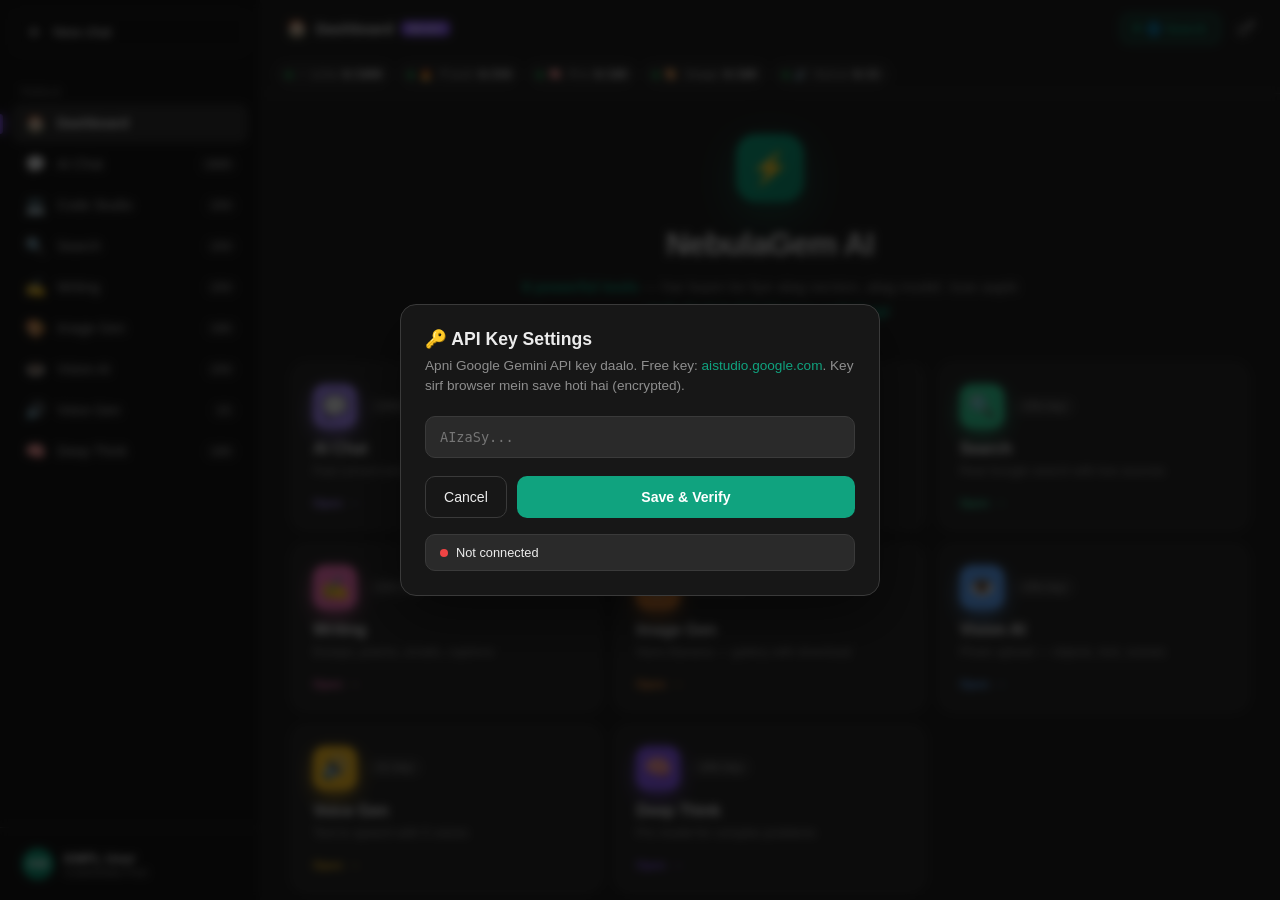
<file: index.html>
<!DOCTYPE html>
<html lang="en">
<head>
  <meta charset="UTF-8">
  <meta name="viewport" content="width=device-width, initial-scale=1.0">
  <meta http-equiv="Content-Security-Policy" 
        content="default-src 'self'; 
                 script-src 'self'; 
                 style-src 'self' 'unsafe-inline' https://fonts.googleapis.com; 
                 font-src https://fonts.gstatic.com; 
                 img-src 'self' data: blob:; 
                 media-src 'self' data: blob:; 
                 connect-src 'self' https://generativelanguage.googleapis.com;">
  <meta name="referrer" content="no-referrer">
  <title>CodeShalaByKMFL AI</title>
  <link rel="preconnect" href="https://fonts.googleapis.com">
  <link rel="preconnect" href="https://fonts.gstatic.com" crossorigin>
  <link href="https://fonts.googleapis.com/css2?family=Inter:wght@400;500;600;700&family=JetBrains+Mono:wght@400;500&display=swap" rel="stylesheet">
  
  <link rel="stylesheet" href="css/base.css">
  <link rel="stylesheet" href="css/sidebar.css">
  <link rel="stylesheet" href="css/topbar.css">
  <link rel="stylesheet" href="css/dashboard.css">
  <link rel="stylesheet" href="css/chat.css">
  <link rel="stylesheet" href="css/code-studio.css">
  <link rel="stylesheet" href="css/image.css">
  <link rel="stylesheet" href="css/vision-voice.css">
  <link rel="stylesheet" href="css/settings.css">
  <link rel="stylesheet" href="css/modals.css">
  <link rel="stylesheet" href="css/responsive.css">
</head>
<body>

<div class="app">
  <!-- Sidebar -->
  <aside class="sidebar" id="sidebar">
    <div class="sidebar-header">
      <button class="new-chat-btn" data-action="new-chat">
        <svg width="18" height="18" viewBox="0 0 24 24" fill="none" stroke="currentColor" stroke-width="2" stroke-linecap="round" stroke-linejoin="round">
          <path d="M12 5v14M5 12h14"/>
        </svg>
        New chat
      </button>
      <button class="sidebar-close" data-action="toggle-sidebar">
        <svg width="18" height="18" viewBox="0 0 24 24" fill="none" stroke="currentColor" stroke-width="2" stroke-linecap="round"><path d="M18 6L6 18M6 6l12 12"/></svg>
      </button>
    </div>

    <div class="sidebar-scroll">
      <div class="sidebar-section-label">Tools</div>
      <nav id="toolNav" class="tool-nav">
        <div class="tool-nav-item active" data-tool="dashboard" style="--tool-color: #8b5cf6;">
          <span class="t-icon">🏠</span>
          <span class="t-name">Dashboard</span>
        </div>
        <div class="tool-nav-item" data-tool="chat" style="--tool-color: #a78bfa;">
          <span class="t-icon">💬</span>
          <span class="t-name">AI Chat</span>
          <span class="t-badge">1000</span>
        </div>
        <div class="tool-nav-item" data-tool="code" style="--tool-color: #22d3ee;">
          <span class="t-icon">💻</span>
          <span class="t-name">Code Studio</span>
          <span class="t-badge">250</span>
        </div>
        <div class="tool-nav-item" data-tool="search" style="--tool-color: #34d399;">
          <span class="t-icon">🔍</span>
          <span class="t-name">Search</span>
          <span class="t-badge">250</span>
        </div>
        <div class="tool-nav-item" data-tool="write" style="--tool-color: #f472b6;">
          <span class="t-icon">✍️</span>
          <span class="t-name">Writing</span>
          <span class="t-badge">250</span>
        </div>
        <div class="tool-nav-item" data-tool="image" style="--tool-color: #fb923c;">
          <span class="t-icon">🎨</span>
          <span class="t-name">Image Gen</span>
          <span class="t-badge">100</span>
        </div>
        <div class="tool-nav-item" data-tool="vision" style="--tool-color: #60a5fa;">
          <span class="t-icon">👁️</span>
          <span class="t-name">Vision AI</span>
          <span class="t-badge">250</span>
        </div>
        <div class="tool-nav-item" data-tool="voice" style="--tool-color: #fbbf24;">
          <span class="t-icon">🔊</span>
          <span class="t-name">Voice Gen</span>
          <span class="t-badge">15</span>
        </div>
        <div class="tool-nav-item" data-tool="deep" style="--tool-color: #8b5cf6;">
          <span class="t-icon">🧠</span>
          <span class="t-name">Deep Think</span>
          <span class="t-badge">100</span>
        </div>
      </nav>

      <div class="sidebar-section-label" id="historyLabel" style="display:none;">Recent</div>
      <div id="chatHistoryList"></div>
    </div>

    <div class="sidebar-footer">
      <div class="user-profile" data-action="open-settings">
        <div class="user-avatar">KM</div>
        <div class="user-info">
          <div class="name">KMFL User</div>
          <div class="plan">CodeShala Free</div>
        </div>
      </div>
    </div>
  </aside>

  <div class="overlay" id="overlay" data-action="toggle-sidebar"></div>

  <!-- Main -->
  <main class="main">
    <header class="topbar">
      <div class="topbar-left">
        <button class="icon-btn menu-btn" data-action="toggle-sidebar" aria-label="Menu">
          <svg width="20" height="20" viewBox="0 0 24 24" fill="none" stroke="currentColor" stroke-width="2" stroke-linecap="round"><path d="M3 12h18M3 6h18M3 18h18"/></svg>
        </button>
        <div class="section-title">
          <span class="s-emoji" id="sectionEmoji">🏠</span>
          <span class="s-name" id="sectionName">Dashboard</span>
          <span class="s-badge" id="sectionBadge" style="--tool-color: #8b5cf6;">Ready</span>
        </div>
      </div>
      <div class="topbar-right">
        <button class="mode-toggle" id="searchToggle" data-action="toggle-search" title="Google Search Grounding">
          <span class="toggle-dot"></span>
          <span>🌐 Search</span>
        </button>
        <button class="icon-btn" data-action="open-settings" title="API Key Settings">
          <svg width="18" height="18" viewBox="0 0 24 24" fill="none" stroke="currentColor" stroke-width="2" stroke-linecap="round"><path d="M21 2l-2 2m-7.61 7.61a5.5 5.5 0 11-7.778 7.778 5.5 5.5 0 017.777-7.777zm0 0L15.5 7.5m0 0l3 3L22 7l-3-3m-3.5 3.5L19 4"/></svg>
        </button>
      </div>
    </header>

    <div class="limits-bar" id="limitsBar">
      <div class="limit-chip" data-model="gemini-2.5-flash-lite">
        <span class="l-dot"></span>
        <span class="l-label">⚡ Lite</span>
        <span class="l-count" id="limit-lite">0/1000</span>
      </div>
      <div class="limit-chip" data-model="gemini-2.5-flash">
        <span class="l-dot"></span>
        <span class="l-label">🔥 Flash</span>
        <span class="l-count" id="limit-flash">0/250</span>
      </div>
      <div class="limit-chip" data-model="gemini-2.5-pro">
        <span class="l-dot"></span>
        <span class="l-label">🧠 Pro</span>
        <span class="l-count" id="limit-pro">0/100</span>
      </div>
      <div class="limit-chip" data-type="image">
        <span class="l-dot"></span>
        <span class="l-label">🎨 Image</span>
        <span class="l-count" id="limit-image">0/100</span>
      </div>
      <div class="limit-chip" data-type="voice">
        <span class="l-dot"></span>
        <span class="l-label">🔊 Voice</span>
        <span class="l-count" id="limit-voice">0/15</span>
      </div>
    </div>

    <div class="warn-banner" id="warnBanner"></div>

    <div class="workspace">
      <!-- Dashboard -->
      <section class="section-view active" id="view-dashboard">
        <div class="dashboard">
          <div class="dash-hero">
            <div class="dash-logo">⚡</div>
            <h1>NebulaGem AI</h1>
            <p><span class="highlight">8 powerful tools</span> — har kaam ke liye alag section, alag model. Isse aapki <span class="highlight">daily limit kabhi khatam nahi hogi</span>.</p>
          </div>
          <div class="tools-grid" id="toolsGrid"></div>
        </div>
      </section>

      <!-- Chat -->
      <section class="section-view" id="view-chat" style="--tool-color: #a78bfa;">
        <div class="chat-container" id="chatContainer">
          <div class="chat-scroll">
            <div class="welcome" id="chatWelcome">
              <div class="welcome-logo">💬</div>
              <h1>Chalo baat karein</h1>
              <p class="welcome-sub">Simple questions, ideas, ya quick help — sab yahan</p>
              <div class="suggestions" data-tool="chat"></div>
            </div>
            <div class="messages hidden" id="chatMessages"></div>
          </div>
        </div>
        <div class="input-area">
          <div class="input-wrapper">
            <div class="input-box">
              <textarea id="chatInput" placeholder="Message karo..." rows="1" data-tool="chat"></textarea>
              <div class="input-actions">
                <button class="send-btn" id="chatSend" data-send="chat" aria-label="Send">
                  <svg width="18" height="18" viewBox="0 0 24 24" fill="none" stroke="currentColor" stroke-width="2" stroke-linecap="round" stroke-linejoin="round"><line x1="12" y1="19" x2="12" y2="5"/><polyline points="5 12 12 5 19 12"/></svg>
                </button>
              </div>
            </div>
            <div class="input-hint">⚡ Flash-Lite use hota hai · 1000 messages/day</div>
          </div>
        </div>
      </section>

      <!-- Code Studio -->
      <section class="section-view" id="view-code" style="--tool-color: #22d3ee;">
        <div class="code-layout">
          <div class="code-pane">
            <div class="pane-header">
              <div class="pane-title">
                📝 Prompt
                <select class="lang-select" id="codeLang">
                  <option>Python</option><option>JavaScript</option><option>TypeScript</option>
                  <option>HTML/CSS</option><option>React</option><option>C++</option>
                  <option>Java</option><option>Go</option><option>Rust</option><option>SQL</option>
                </select>
              </div>
            </div>
            <div class="pane-body">
              <textarea class="code-prompt-input" id="codePrompt" placeholder="Kya banana hai? Example: 'Python function to find prime numbers'"></textarea>
              <div class="chip-row" data-tool="code"></div>
              <button class="generate-btn" id="codeBtn" data-send="code" style="margin-top:16px;">
                <svg width="16" height="16" viewBox="0 0 24 24" fill="none" stroke="currentColor" stroke-width="2.5" stroke-linecap="round"><polyline points="16 18 22 12 16 6"/><polyline points="8 6 2 12 8 18"/></svg>
                Generate Code
              </button>
              <div class="input-hint" style="text-align:left; margin-top:10px;">🔥 Flash model · 250 requests/day</div>
            </div>
          </div>
          <div class="code-pane">
            <div class="pane-header">
              <div class="pane-title">⚡ Output</div>
              <button class="icon-btn" data-action="copy-code" title="Copy code" style="width:30px; height:30px;">
                <svg width="14" height="14" viewBox="0 0 24 24" fill="none" stroke="currentColor" stroke-width="2"><rect x="9" y="9" width="13" height="13" rx="2"/><path d="M5 15H4a2 2 0 01-2-2V4a2 2 0 012-2h9a2 2 0 012 2v1"/></svg>
              </button>
            </div>
            <div class="pane-body">
              <div class="code-output" id="codeOutput"></div>
              <div class="code-note" id="codeNote"></div>
            </div>
          </div>
        </div>
      </section>

      <!-- Search -->
      <section class="section-view" id="view-search" style="--tool-color: #34d399;">
        <div class="chat-container" id="searchContainer">
          <div class="chat-scroll">
            <div class="welcome" id="searchWelcome">
              <div class="welcome-logo">🔍</div>
              <h1>Real Google Search</h1>
              <p class="welcome-sub">Live web search with sources — latest khabar, current prices, taaza info</p>
              <div class="suggestions" data-tool="search"></div>
            </div>
            <div class="messages hidden" id="searchMessages"></div>
          </div>
        </div>
        <div class="input-area">
          <div class="input-wrapper">
            <div class="input-box">
              <textarea id="searchInput" placeholder="Search karo..." rows="1" data-tool="search"></textarea>
              <div class="input-actions">
                <button class="send-btn" id="searchSend" data-send="search" aria-label="Send">
                  <svg width="18" height="18" viewBox="0 0 24 24" fill="none" stroke="currentColor" stroke-width="2" stroke-linecap="round" stroke-linejoin="round"><line x1="12" y1="19" x2="12" y2="5"/><polyline points="5 12 12 5 19 12"/></svg>
                </button>
              </div>
            </div>
            <div class="input-hint">🌐 Google Search grounded · 250 searches/day</div>
          </div>
        </div>
      </section>

      <!-- Write -->
      <section class="section-view" id="view-write" style="--tool-color: #f472b6;">
        <div class="chat-container" id="writeContainer">
          <div class="chat-scroll">
            <div class="welcome" id="writeWelcome">
              <div class="welcome-logo">✍️</div>
              <h1>Kya likhna hai?</h1>
              <p class="welcome-sub">Essays, poems, emails, articles — tone aur style ke saath</p>
              <div class="suggestions" data-tool="write"></div>
            </div>
            <div class="messages hidden" id="writeMessages"></div>
          </div>
        </div>
        <div class="input-area">
          <div class="input-wrapper">
            <div class="input-box">
              <textarea id="writeInput" placeholder="Kya likhna hai?..." rows="1" data-tool="write"></textarea>
              <div class="input-actions">
                <button class="send-btn" id="writeSend" data-send="write" aria-label="Send">
                  <svg width="18" height="18" viewBox="0 0 24 24" fill="none" stroke="currentColor" stroke-width="2" stroke-linecap="round" stroke-linejoin="round"><line x1="12" y1="19" x2="12" y2="5"/><polyline points="5 12 12 5 19 12"/></svg>
                </button>
              </div>
            </div>
            <div class="input-hint">🔥 Flash model · 250 requests/day</div>
          </div>
        </div>
      </section>

      <!-- Image -->
      <section class="section-view" id="view-image" style="--tool-color: #fb923c;">
        <div class="gallery" id="imageGallery">
          <div class="gallery-grid" id="galleryGrid"></div>
        </div>
        <div class="input-area">
          <div class="input-wrapper">
            <div class="input-box">
              <textarea id="imageInput" placeholder="Image describe karo (English better)..." rows="1" data-tool="image"></textarea>
              <div class="input-actions">
                <button class="send-btn" id="imageSend" data-send="image" aria-label="Send">
                  <svg width="18" height="18" viewBox="0 0 24 24" fill="none" stroke="currentColor" stroke-width="2" stroke-linecap="round" stroke-linejoin="round"><line x1="12" y1="19" x2="12" y2="5"/><polyline points="5 12 12 5 19 12"/></svg>
                </button>
              </div>
            </div>
            <div class="input-hint">🍌 Nano Banana · 100 images/day</div>
          </div>
        </div>
      </section>

      <!-- Vision -->
      <section class="section-view" id="view-vision" style="--tool-color: #60a5fa;">
        <div class="center-layout">
          <div class="center-card">
            <h3>👁️ Image Analyze Karo</h3>
            <p class="desc">Photo upload karo aur AI se kuch bhi pucho — objects, text, scene, emotions</p>
            <label class="dropzone" id="visionDropzone">
              <input type="file" id="visionFile" accept="image/png,image/jpeg,image/webp">
              <span class="dz-icon">📁</span>
              <div class="dz-title" id="visionDropTitle">Click karo ya image drag karo</div>
              <div class="dz-desc">PNG, JPG, WEBP · Max 10MB</div>
            </label>
            <img class="vision-preview hidden" id="visionPreview" alt="">
            <textarea class="form-textarea" id="visionPrompt" placeholder="Is image ke baare mein kya jaanna hai?">Is image mein kya hai? Detail mein describe karo.</textarea>
            <button class="generate-btn" id="visionBtn" data-send="vision">
              <svg width="16" height="16" viewBox="0 0 24 24" fill="none" stroke="currentColor" stroke-width="2.5" stroke-linecap="round"><circle cx="12" cy="12" r="3"/><path d="M2 12s3-7 10-7 10 7 10 7-3 7-10 7-10-7-10-7z"/></svg>
              Analyze Image
            </button>
            <div class="output-area" id="visionOutput"></div>
            <div class="input-hint" style="text-align:left; margin-top:10px;">👁️ Vision · 250 requests/day</div>
          </div>
        </div>
      </section>

      <!-- Voice -->
      <section class="section-view" id="view-voice" style="--tool-color: #fbbf24;">
        <div class="center-layout">
          <div class="center-card">
            <h3>🔊 Text to Speech</h3>
            <p class="desc">Text likho aur natural voice mein suno. 5 different voices. Free tier: 15/day.</p>
            <textarea class="form-textarea" id="voiceText" placeholder="Jo bolna hai...">Hello! Ye CodeShalaByKMFL AI System ka voice feature hai.</textarea>
            <div class="voice-options">
              <div>
                <label class="form-label">Voice</label>
                <select class="form-select" id="voiceSelect">
                  <option value="Puck">🎙️ Puck — Bright Male</option>
                  <option value="Charon">🎙️ Charon — Deep Male</option>
                  <option value="Kore">🎙️ Kore — Clear Female</option>
                  <option value="Fenrir">🎙️ Fenrir — Energetic Male</option>
                  <option value="Aoede">🎙️ Aoede — Soft Female</option>
                </select>
              </div>
              <div>
                <label class="form-label">Style</label>
                <select class="form-select" id="voiceStyle">
                  <option>Normal</option><option>Cheerful</option>
                  <option>Serious</option><option>Whisper</option>
                </select>
              </div>
            </div>
            <button class="generate-btn" id="voiceBtn" data-send="voice">
              <svg width="16" height="16" viewBox="0 0 24 24" fill="none" stroke="currentColor" stroke-width="2.5" stroke-linecap="round"><path d="M12 1a3 3 0 00-3 3v8a3 3 0 006 0V4a3 3 0 00-3-3z"/><path d="M19 10v2a7 7 0 01-14 0v-2M12 19v4M8 23h8"/></svg>
              Generate Voice
            </button>
            <div class="output-area" id="voiceOutput"></div>
            <div class="input-hint" style="text-align:left; margin-top:10px;">🔊 TTS · 15 requests/day</div>
          </div>
        </div>
      </section>

      <!-- Deep Think -->
      <section class="section-view" id="view-deep" style="--tool-color: #8b5cf6;">
        <div class="chat-container" id="deepContainer">
          <div class="chat-scroll">
            <div class="welcome" id="deepWelcome">
              <div class="welcome-logo">🧠</div>
              <h1>Complex Problems? Deep Think</h1>
              <p class="welcome-sub">Pro model se detailed reasoning, step-by-step analysis, long-form answers</p>
              <div class="suggestions" data-tool="deep"></div>
            </div>
            <div class="messages hidden" id="deepMessages"></div>
          </div>
        </div>
        <div class="input-area">
          <div class="input-wrapper">
            <div class="input-box">
              <textarea id="deepInput" placeholder="Complex question likho..." rows="1" data-tool="deep"></textarea>
              <div class="input-actions">
                <button class="send-btn" id="deepSend" data-send="deep" aria-label="Send">
                  <svg width="18" height="18" viewBox="0 0 24 24" fill="none" stroke="currentColor" stroke-width="2" stroke-linecap="round" stroke-linejoin="round"><line x1="12" y1="19" x2="12" y2="5"/><polyline points="5 12 12 5 19 12"/></svg>
                </button>
              </div>
            </div>
            <div class="input-hint">🧠 Pro model · 100 requests/day (smart use karo)</div>
          </div>
        </div>
      </section>
    </div>
  </main>
</div>

<!-- Settings Modal -->
<div class="settings-modal" id="settingsModal">
  <div class="settings-panel">
    <h3>🔑 API Key Settings</h3>
    <p class="sub">Apni Google Gemini API key daalo. Free key: <a href="https://aistudio.google.com/app/apikey" target="_blank" rel="noopener noreferrer">aistudio.google.com</a>. Key sirf browser mein save hoti hai (encrypted).</p>
    <input type="password" id="apiKeyInput" class="settings-input" placeholder="AIzaSy..." autocomplete="off">
    <div class="settings-actions">
      <button class="btn-outline" data-action="close-settings">Cancel</button>
      <button class="btn-solid" id="saveKeyBtn" data-action="save-key">Save & Verify</button>
    </div>
    <div class="key-status-bar">
      <span class="dot" id="keyDot"></span>
      <span id="keyStatusText">Not connected</span>
    </div>
  </div>
</div>

<div class="toast" id="toast"></div>
<div class="confetti-container" id="confettiContainer"></div>

<script type="module" src="js/app.js"></script>
</body>
</html>
</file>
<file: css/base.css>
:root {
  --bg: #212121;
  --sidebar-bg: #171717;
  --sidebar-hover: #2a2a2a;
  --sidebar-active: #2f2f2f;
  --surface: #2a2a2a;
  --surface-2: #303030;
  --surface-3: #383838;
  --border: #3a3a3a;
  --border-light: #4a4a4a;
  --text: #ececec;
  --text-2: #b4b4b4;
  --text-3: #8e8e8e;
  --text-4: #666;
  --accent: #10a37f;
  --accent-hover: #0e8f6f;
  --danger: #ef4444;
  --warning: #f59e0b;
  --success: #22c55e;
  --tool-color: #10a37f;
}

* { margin: 0; padding: 0; box-sizing: border-box; }

html, body {
  font-family: 'Inter', -apple-system, BlinkMacSystemFont, sans-serif;
  background: var(--bg);
  color: var(--text);
  height: 100vh;
  overflow: hidden;
  -webkit-font-smoothing: antialiased;
}

::-webkit-scrollbar { width: 8px; height: 8px; }
::-webkit-scrollbar-track { background: transparent; }
::-webkit-scrollbar-thumb { background: #3a3a3a; border-radius: 8px; }
::-webkit-scrollbar-thumb:hover { background: #4a4a4a; }

.app { display: flex; height: 100vh; width: 100%; position: relative; }

.hidden { display: none !important; }

.main {
  flex: 1;
  display: flex;
  flex-direction: column;
  height: 100vh;
  position: relative;
  min-width: 0;
}

.workspace { flex: 1; overflow: hidden; display: flex; position: relative; }

.section-view {
  display: none;
  flex: 1;
  flex-direction: column;
  overflow: hidden;
  animation: sectionIn 0.35s cubic-bezier(0.4, 0, 0.2, 1);
}
.section-view.active { display: flex; }

@keyframes sectionIn {
  from { opacity: 0; transform: translateY(8px); }
  to { opacity: 1; transform: translateY(0); }
}

.loading-dots { display: inline-flex; gap: 5px; padding: 8px 0; }
.loading-dots span {
  width: 8px; height: 8px; border-radius: 50%; background: var(--text-3);
  animation: bounce 1.4s infinite ease-in-out both;
}
.loading-dots span:nth-child(1) { animation-delay: -0.32s; }
.loading-dots span:nth-child(2) { animation-delay: -0.16s; }
@keyframes bounce {
  0%, 80%, 100% { transform: scale(0.6); opacity: 0.5; }
  40% { transform: scale(1); opacity: 1; }
}

@keyframes pulse { 0%,100% { opacity: 1; } 50% { opacity: 0.4; } }
</file>
<file: css/sidebar.css>
.sidebar {
  width: 260px;
  background: var(--sidebar-bg);
  display: flex;
  flex-direction: column;
  height: 100vh;
  flex-shrink: 0;
  transition: transform 0.3s cubic-bezier(0.4, 0, 0.2, 1);
  position: relative;
  z-index: 100;
}
.sidebar-header {
  padding: 12px;
  display: flex;
  align-items: center;
  justify-content: space-between;
  gap: 8px;
}
.new-chat-btn {
  flex: 1;
  display: flex;
  align-items: center;
  gap: 10px;
  padding: 10px 12px;
  background: transparent;
  border: 1px solid var(--border);
  border-radius: 10px;
  color: var(--text);
  font-size: 0.875rem;
  font-weight: 500;
  cursor: pointer;
  transition: background 0.15s;
  font-family: inherit;
}
.new-chat-btn:hover { background: var(--sidebar-hover); }
.sidebar-close {
  width: 36px; height: 36px;
  border-radius: 8px;
  background: transparent;
  border: none;
  color: var(--text-2);
  cursor: pointer;
  display: none;
  align-items: center;
  justify-content: center;
  transition: background 0.15s;
}
.sidebar-close:hover { background: var(--sidebar-hover); }
.sidebar-scroll { flex: 1; overflow-y: auto; padding: 8px 12px 12px; }
.sidebar-section-label {
  font-size: 0.7rem;
  font-weight: 600;
  color: var(--text-4);
  text-transform: uppercase;
  letter-spacing: 0.5px;
  padding: 14px 8px 6px;
}
.tool-nav-item {
  display: flex;
  align-items: center;
  gap: 11px;
  padding: 9px 12px;
  border-radius: 9px;
  color: var(--text-2);
  font-size: 0.86rem;
  font-weight: 500;
  cursor: pointer;
  transition: all 0.15s;
  margin-bottom: 2px;
  position: relative;
  user-select: none;
}
.tool-nav-item:hover { background: var(--sidebar-hover); color: var(--text); }
.tool-nav-item.active { background: var(--sidebar-active); color: var(--text); font-weight: 600; }
.tool-nav-item.active::before {
  content: '';
  position: absolute;
  left: -12px;
  top: 50%;
  transform: translateY(-50%);
  width: 3px;
  height: 20px;
  background: var(--tool-color, var(--accent));
  border-radius: 0 3px 3px 0;
  box-shadow: 0 0 10px var(--tool-color, var(--accent));
}
.tool-nav-item .t-icon { font-size: 1.05rem; flex-shrink: 0; width: 22px; text-align: center; }
.tool-nav-item .t-name { flex: 1; }
.tool-nav-item .t-badge {
  font-size: 0.6rem;
  padding: 2px 6px;
  border-radius: 5px;
  background: rgba(255,255,255,0.06);
  color: var(--text-3);
  font-weight: 700;
  font-family: 'JetBrains Mono', monospace;
  letter-spacing: 0.3px;
}
.tool-nav-item.active .t-badge {
  background: var(--tool-color, var(--accent));
  color: #fff;
}
.chat-history-item {
  display: flex;
  align-items: center;
  gap: 9px;
  padding: 8px 10px;
  border-radius: 8px;
  color: var(--text-2);
  font-size: 0.82rem;
  cursor: pointer;
  transition: background 0.15s;
  margin-bottom: 2px;
  white-space: nowrap;
  overflow: hidden;
  text-overflow: ellipsis;
  position: relative;
}
.chat-history-item:hover { background: var(--sidebar-hover); color: var(--text); }
.chat-history-item.active { background: var(--sidebar-active); color: var(--text); }
.chat-history-item .title { flex: 1; overflow: hidden; text-overflow: ellipsis; white-space: nowrap; }
.chat-history-item .del-btn {
  opacity: 0;
  width: 20px;
  height: 20px;
  border-radius: 4px;
  background: transparent;
  border: none;
  color: var(--text-3);
  cursor: pointer;
  display: flex;
  align-items: center;
  justify-content: center;
  transition: all 0.15s;
  flex-shrink: 0;
  font-size: 1rem;
  line-height: 1;
}
.chat-history-item:hover .del-btn { opacity: 1; }
.chat-history-item .del-btn:hover { background: rgba(239,68,68,0.15); color: #f87171; }
.sidebar-footer { padding: 12px; border-top: 1px solid var(--border); }
.user-profile {
  display: flex;
  align-items: center;
  gap: 10px;
  padding: 8px 10px;
  border-radius: 10px;
  cursor: pointer;
  transition: background 0.15s;
}
.user-profile:hover { background: var(--sidebar-hover); }
.user-avatar {
  width: 32px; height: 32px;
  border-radius: 50%;
  background: linear-gradient(135deg, #10a37f, #0e8f6f);
  display: flex;
  align-items: center;
  justify-content: center;
  font-size: 0.75rem;
  font-weight: 700;
  color: white;
  flex-shrink: 0;
}
.user-info { flex: 1; min-width: 0; }
.user-info .name {
  font-size: 0.85rem;
  font-weight: 600;
  color: var(--text);
  overflow: hidden;
  text-overflow: ellipsis;
  white-space: nowrap;
}
.user-info .plan { font-size: 0.72rem; color: var(--text-3); }

.overlay {
  display: none;
  position: fixed;
  inset: 0;
  background: rgba(0,0,0,0.6);
  z-index: 99;
}
.overlay.show { display: block; }
</file>
<file: css/topbar.css>
.topbar {
  height: 56px;
  display: flex;
  align-items: center;
  justify-content: space-between;
  padding: 0 16px;
  flex-shrink: 0;
  background: var(--bg);
  position: relative;
  z-index: 10;
}
.topbar-left { display: flex; align-items: center; gap: 10px; min-width: 0; }
.icon-btn {
  width: 36px; height: 36px;
  border-radius: 8px;
  background: transparent;
  border: none;
  color: var(--text-2);
  cursor: pointer;
  display: flex;
  align-items: center;
  justify-content: center;
  transition: background 0.15s;
  flex-shrink: 0;
}
.icon-btn:hover { background: var(--sidebar-hover); color: var(--text); }
.menu-btn { display: none; }
.section-title {
  display: flex;
  align-items: center;
  gap: 8px;
  padding: 6px 10px;
  font-size: 0.95rem;
  font-weight: 700;
  letter-spacing: -0.2px;
  white-space: nowrap;
  min-width: 0;
}
.section-title .s-emoji { font-size: 1.1rem; flex-shrink: 0; }
.section-title .s-name {
  overflow: hidden;
  text-overflow: ellipsis;
  white-space: nowrap;
  color: var(--text);
}
.section-title .s-badge {
  font-size: 0.6rem;
  padding: 2px 7px;
  border-radius: 5px;
  background: var(--tool-color, var(--accent));
  color: #fff;
  font-weight: 800;
  letter-spacing: 0.3px;
  text-transform: uppercase;
  flex-shrink: 0;
}
.topbar-right { display: flex; align-items: center; gap: 8px; }
.mode-toggle {
  display: flex;
  align-items: center;
  gap: 6px;
  padding: 6px 12px;
  background: var(--surface);
  border: 1px solid var(--border);
  border-radius: 8px;
  color: var(--text-2);
  font-size: 0.78rem;
  font-weight: 600;
  cursor: pointer;
  transition: all 0.2s;
  font-family: inherit;
}
.mode-toggle:hover { border-color: var(--border-light); color: var(--text); }
.mode-toggle.search-on {
  background: rgba(16,163,127,0.12);
  border-color: var(--accent);
  color: var(--accent);
}
.mode-toggle .toggle-dot {
  width: 6px; height: 6px;
  border-radius: 50%;
  background: var(--text-4);
}
.mode-toggle.search-on .toggle-dot {
  background: var(--accent);
  box-shadow: 0 0 8px var(--accent);
  animation: pulse 2s infinite;
}
.limits-bar {
  display: flex;
  align-items: center;
  gap: 6px;
  padding: 0 16px;
  height: 38px;
  border-bottom: 1px solid var(--border);
  background: var(--bg);
  overflow-x: auto;
  flex-shrink: 0;
  scrollbar-width: none;
}
.limits-bar::-webkit-scrollbar { display: none; }
.limit-chip {
  display: flex;
  align-items: center;
  gap: 5px;
  padding: 4px 9px;
  background: var(--surface);
  border: 1px solid var(--border);
  border-radius: 100px;
  font-size: 0.68rem;
  font-weight: 700;
  white-space: nowrap;
  flex-shrink: 0;
  transition: all 0.2s;
  font-family: 'JetBrains Mono', monospace;
}
.limit-chip .l-dot {
  width: 6px; height: 6px;
  border-radius: 50%;
  background: var(--success);
  flex-shrink: 0;
}
.limit-chip.warn .l-dot { background: var(--warning); }
.limit-chip.danger .l-dot { background: var(--danger); animation: pulse 1.5s infinite; }
.limit-chip .l-label { color: var(--text-3); font-weight: 600; letter-spacing: 0.2px; }
.limit-chip .l-count { color: var(--text); font-weight: 700; }
.warn-banner {
  display: none;
  padding: 7px 16px;
  background: rgba(245,158,11,0.1);
  border-bottom: 1px solid rgba(245,158,11,0.2);
  color: #fcd34d;
  font-size: 0.76rem;
  font-weight: 600;
  text-align: center;
}
.warn-banner.show { display: block; }
</file>
<file: css/dashboard.css>
.dashboard { flex: 1; overflow-y: auto; padding: 40px 32px 60px; }
.dash-hero { text-align: center; max-width: 800px; margin: 0 auto 40px; }
.dash-hero .dash-logo {
  width: 68px; height: 68px;
  border-radius: 20px;
  background: linear-gradient(135deg, #10a37f, #0e8f6f);
  display: flex;
  align-items: center;
  justify-content: center;
  font-size: 2rem;
  margin: 0 auto 24px;
  box-shadow: 0 12px 40px rgba(16,163,127,0.35);
}
.dash-hero h1 {
  font-size: 2rem;
  font-weight: 700;
  letter-spacing: -0.8px;
  line-height: 1.15;
  margin-bottom: 12px;
  background: linear-gradient(135deg, #fff, #b4b4b4);
  -webkit-background-clip: text;
  -webkit-text-fill-color: transparent;
  background-clip: text;
}
.dash-hero p {
  font-size: 0.95rem;
  color: var(--text-3);
  line-height: 1.6;
  max-width: 520px;
  margin: 0 auto;
}
.dash-hero .highlight { color: var(--accent); font-weight: 600; }
.tools-grid {
  display: grid;
  grid-template-columns: repeat(auto-fill, minmax(230px, 1fr));
  gap: 14px;
  max-width: 1200px;
  margin: 0 auto;
}
.tool-card {
  padding: 20px;
  background: var(--surface);
  border: 1px solid var(--border);
  border-radius: 14px;
  cursor: pointer;
  transition: all 0.25s cubic-bezier(0.4, 0, 0.2, 1);
  text-align: left;
  font-family: inherit;
  color: var(--text);
  display: flex;
  flex-direction: column;
  gap: 12px;
  position: relative;
  overflow: hidden;
  animation: cardIn 0.5s cubic-bezier(0.4, 0, 0.2, 1) both;
}
@keyframes cardIn {
  from { opacity: 0; transform: translateY(16px); }
  to { opacity: 1; transform: translateY(0); }
}
.tool-card::before {
  content: '';
  position: absolute;
  top: 0; left: 0; right: 0;
  height: 2px;
  background: var(--card-color, var(--accent));
  opacity: 0;
  transition: opacity 0.25s;
}
.tool-card:hover {
  background: var(--surface-2);
  border-color: var(--card-color, var(--accent));
  transform: translateY(-4px);
  box-shadow: 0 16px 40px -8px rgba(0,0,0,0.5),
              0 0 30px -10px var(--card-color, var(--accent));
}
.tool-card:hover::before { opacity: 1; }
.tc-head { display: flex; align-items: center; justify-content: space-between; gap: 10px; }
.tc-icon {
  width: 44px; height: 44px;
  border-radius: 12px;
  display: flex;
  align-items: center;
  justify-content: center;
  font-size: 1.4rem;
  background: var(--card-color);
  box-shadow: 0 6px 20px -4px var(--card-color);
  color: #fff;
}
.tc-limit {
  font-size: 0.62rem;
  font-weight: 800;
  padding: 3px 8px;
  border-radius: 100px;
  background: rgba(255,255,255,0.05);
  border: 1px solid var(--border);
  color: var(--text-3);
  font-family: 'JetBrains Mono', monospace;
  letter-spacing: 0.3px;
}
.tc-body { flex: 1; }
.tc-title { font-size: 1rem; font-weight: 700; margin-bottom: 4px; letter-spacing: -0.2px; }
.tc-desc { font-size: 0.78rem; color: var(--text-3); line-height: 1.5; }
.tc-foot {
  display: flex;
  align-items: center;
  gap: 6px;
  font-size: 0.72rem;
  font-weight: 700;
  color: var(--card-color, var(--accent));
  margin-top: 4px;
  transition: gap 0.2s;
}
.tool-card:hover .tc-foot { gap: 10px; }
</file>
<file: css/chat.css>
.chat-container {
  flex: 1;
  overflow-y: auto;
  display: flex;
  flex-direction: column;
  position: relative;
}
.chat-scroll { flex: 1; display: flex; flex-direction: column; }
.welcome {
  flex: 1;
  display: flex;
  flex-direction: column;
  align-items: center;
  justify-content: center;
  padding: 40px 24px;
  text-align: center;
  min-height: 100%;
}
.welcome-logo {
  width: 56px; height: 56px;
  border-radius: 50%;
  display: flex;
  align-items: center;
  justify-content: center;
  margin-bottom: 22px;
  font-size: 1.6rem;
  background: var(--tool-color, var(--accent));
  box-shadow: 0 8px 24px -4px var(--tool-color, var(--accent));
}
.welcome h1 {
  font-size: 1.6rem;
  font-weight: 600;
  margin-bottom: 8px;
  letter-spacing: -0.5px;
  color: var(--text);
}
.welcome .welcome-sub {
  font-size: 0.88rem;
  color: var(--text-3);
  margin-bottom: 32px;
  max-width: 460px;
  line-height: 1.6;
}
.suggestions {
  display: grid;
  grid-template-columns: repeat(2, 1fr);
  gap: 10px;
  max-width: 680px;
  width: 100%;
}
.suggestion {
  padding: 14px;
  background: var(--surface);
  border: 1px solid var(--border);
  border-radius: 12px;
  text-align: left;
  cursor: pointer;
  transition: all 0.15s;
  font-family: inherit;
  color: var(--text);
}
.suggestion:hover { background: var(--surface-2); border-color: var(--border-light); }
.suggestion .s-title { font-size: 0.84rem; font-weight: 600; margin-bottom: 4px; color: var(--text); }
.suggestion .s-desc { font-size: 0.76rem; color: var(--text-3); line-height: 1.4; }
.messages { padding: 20px 0 40px; display: flex; flex-direction: column; }
.message {
  display: flex;
  padding: 18px 24px;
  gap: 14px;
  animation: msgIn 0.3s ease;
  max-width: 100%;
}
@keyframes msgIn {
  from { opacity: 0; transform: translateY(8px); }
  to { opacity: 1; transform: translateY(0); }
}
.message-inner {
  max-width: 768px;
  width: 100%;
  margin: 0 auto;
  display: flex;
  gap: 14px;
  align-items: flex-start;
}
.msg-avatar {
  width: 30px; height: 30px;
  border-radius: 50%;
  display: flex;
  align-items: center;
  justify-content: center;
  flex-shrink: 0;
  font-size: 0.7rem;
  font-weight: 700;
  color: white;
}
.msg-avatar.user { background: linear-gradient(135deg, #6366f1, #8b5cf6); }
.msg-avatar.assistant {
  background: var(--tool-color, var(--accent));
  font-size: 0.9rem;
  box-shadow: 0 4px 12px -2px var(--tool-color, var(--accent));
}
.msg-content {
  flex: 1;
  min-width: 0;
  font-size: 0.93rem;
  line-height: 1.7;
  color: var(--text);
  padding-top: 3px;
  word-wrap: break-word;
  overflow-wrap: break-word;
}
.msg-content p { margin-bottom: 12px; }
.msg-content p:last-child { margin-bottom: 0; }
.msg-content strong { font-weight: 600; color: #fff; }
.msg-content em { font-style: italic; }
.msg-content code {
  background: rgba(255,255,255,0.08);
  padding: 2px 6px;
  border-radius: 4px;
  font-family: 'JetBrains Mono', monospace;
  font-size: 0.85em;
  color: #f0f0f0;
}
.msg-content pre {
  background: #0d0d0d;
  border: 1px solid var(--border);
  border-radius: 8px;
  padding: 14px 16px;
  overflow-x: auto;
  margin: 12px 0;
  font-family: 'JetBrains Mono', monospace;
  font-size: 0.83rem;
  line-height: 1.6;
}
.msg-content pre code { background: transparent; padding: 0; font-size: inherit; color: #e0e0e0; }
.msg-content ul, .msg-content ol { padding-left: 24px; margin: 12px 0; }
.msg-content li { margin-bottom: 6px; }
.msg-content li::marker { color: var(--tool-color, var(--accent)); }
.msg-content h1, .msg-content h2, .msg-content h3 { margin: 18px 0 10px; font-weight: 600; color: #fff; }
.msg-content h1 { font-size: 1.35rem; }
.msg-content h2 { font-size: 1.15rem; }
.msg-content h3 { font-size: 1.02rem; }
.msg-content a { color: var(--accent); text-decoration: underline; }
.msg-content img { max-width: 100%; border-radius: 12px; margin: 12px 0; border: 1px solid var(--border); }
.msg-content audio { width: 100%; margin: 12px 0; border-radius: 8px; }
.msg-content hr { border: none; border-top: 1px solid var(--border); margin: 16px 0; }
.msg-content blockquote {
  border-left: 3px solid var(--tool-color, var(--accent));
  padding-left: 14px;
  color: var(--text-2);
  margin: 12px 0;
}
.sources-block {
  margin-top: 14px;
  padding: 14px 16px;
  background: rgba(16,163,127,0.06);
  border: 1px solid rgba(16,163,127,0.2);
  border-radius: 10px;
}
.sources-block .sources-title {
  font-size: 0.76rem;
  font-weight: 700;
  color: var(--accent);
  text-transform: uppercase;
  letter-spacing: 0.5px;
  margin-bottom: 10px;
  display: flex;
  align-items: center;
  gap: 6px;
}
.sources-block .source-item {
  display: flex;
  align-items: flex-start;
  gap: 8px;
  padding: 5px 0;
  font-size: 0.82rem;
  line-height: 1.5;
}
.sources-block .source-num {
  min-width: 20px; height: 20px;
  border-radius: 50%;
  background: var(--accent);
  color: #fff;
  font-size: 0.68rem;
  font-weight: 700;
  display: flex;
  align-items: center;
  justify-content: center;
  flex-shrink: 0;
  margin-top: 1px;
}
.sources-block .source-link {
  color: var(--text-2);
  text-decoration: none;
  border-bottom: 1px solid transparent;
  transition: all 0.15s;
}
.sources-block .source-link:hover { color: var(--accent); border-bottom-color: var(--accent); }
.msg-actions { display: flex; gap: 4px; margin-top: 10px; opacity: 0; transition: opacity 0.2s; }
.message:hover .msg-actions { opacity: 1; }
.msg-action-btn {
  width: 30px; height: 30px;
  border-radius: 6px;
  background: transparent;
  border: none;
  color: var(--text-3);
  cursor: pointer;
  display: flex;
  align-items: center;
  justify-content: center;
  transition: all 0.15s;
}
.msg-action-btn:hover { background: var(--surface); color: var(--text); }
.typing-cursor {
  display: inline-block;
  width: 8px; height: 18px;
  background: var(--text);
  margin-left: 2px;
  vertical-align: middle;
  animation: blink 1s infinite;
  border-radius: 1px;
}
@keyframes blink { 0%, 50% { opacity: 1; } 51%, 100% { opacity: 0; } }
.input-area {
  padding: 0 24px 20px;
  flex-shrink: 0;
  background: linear-gradient(to top, var(--bg) 70%, transparent);
}
.input-wrapper { max-width: 768px; margin: 0 auto; position: relative; }
.input-box {
  background: var(--surface);
  border: 1px solid var(--border);
  border-radius: 26px;
  padding: 8px 8px 8px 20px;
  display: flex;
  align-items: flex-end;
  gap: 8px;
  transition: all 0.2s;
}
.input-box:focus-within {
  border-color: var(--tool-color, var(--border-light));
  box-shadow: 0 0 0 3px rgba(16,163,127,0.08);
}
.input-box textarea {
  flex: 1;
  background: transparent;
  border: none;
  outline: none;
  color: var(--text);
  font-family: inherit;
  font-size: 0.93rem;
  line-height: 1.5;
  resize: none;
  max-height: 200px;
  min-height: 28px;
  padding: 10px 0;
  scrollbar-width: thin;
}
.input-box textarea::placeholder { color: var(--text-4); }
.input-actions { display: flex; align-items: center; gap: 4px; padding-bottom: 4px; }
.send-btn {
  width: 36px; height: 36px;
  border-radius: 50%;
  background: var(--text-4);
  border: none;
  color: var(--bg);
  cursor: not-allowed;
  display: flex;
  align-items: center;
  justify-content: center;
  transition: all 0.15s;
  flex-shrink: 0;
}
.send-btn.active { background: var(--text); cursor: pointer; }
.send-btn.active:hover { background: #fff; }
.input-hint { text-align: center; font-size: 0.7rem; color: var(--text-4); margin-top: 8px; }
.chip-row { display: flex; gap: 6px; flex-wrap: wrap; margin-top: 12px; }
.chip-row .suggestion { padding: 8px 12px; }
.chip-row .suggestion .s-title { font-size: 0.75rem; }
</file>
<file: css/code-studio.css>
.code-layout {
  flex: 1;
  display: grid;
  grid-template-columns: 1fr 1fr;
  gap: 1px;
  background: var(--border);
  min-height: 0;
  overflow: hidden;
}
.code-pane {
  background: var(--bg);
  display: flex;
  flex-direction: column;
  min-height: 0;
  overflow: hidden;
}
.pane-header {
  padding: 12px 18px;
  border-bottom: 1px solid var(--border);
  display: flex;
  align-items: center;
  justify-content: space-between;
  gap: 10px;
  flex-shrink: 0;
  background: var(--bg);
}
.pane-title {
  font-size: 0.75rem;
  font-weight: 700;
  letter-spacing: 0.4px;
  text-transform: uppercase;
  color: var(--text-2);
  display: flex;
  align-items: center;
  gap: 8px;
}
.lang-select {
  padding: 4px 8px;
  background: var(--surface);
  border: 1px solid var(--border);
  border-radius: 6px;
  color: var(--text);
  font-size: 0.7rem;
  font-weight: 700;
  font-family: inherit;
  cursor: pointer;
  outline: none;
  text-transform: none;
  letter-spacing: 0;
}
.lang-select:focus { border-color: var(--tool-color, var(--accent)); }
.pane-body { flex: 1; overflow-y: auto; padding: 18px; min-height: 0; }
.code-prompt-input {
  width: 100%;
  min-height: 140px;
  background: var(--surface);
  border: 1px solid var(--border);
  border-radius: 12px;
  padding: 14px 16px;
  color: var(--text);
  font-family: inherit;
  font-size: 0.88rem;
  line-height: 1.6;
  resize: vertical;
  outline: none;
  transition: all 0.2s;
}
.code-prompt-input:focus { border-color: var(--tool-color, var(--accent)); }
.code-output {
  background: #0d0d0d;
  border: 1px solid var(--border);
  border-radius: 12px;
  padding: 16px;
  min-height: 300px;
  font-family: 'JetBrains Mono', monospace;
  font-size: 0.82rem;
  line-height: 1.65;
  color: #e4e4e7;
  white-space: pre-wrap;
  overflow-x: auto;
}
.code-output:empty::before {
  content: '// Yahan code aayega...';
  color: var(--text-4);
  font-style: italic;
}
.code-note {
  color: var(--text-2);
  font-size: 0.85rem;
  line-height: 1.65;
  margin-top: 16px;
  padding-top: 16px;
  border-top: 1px solid var(--border);
}
.code-note h3 { font-size: 0.95rem; margin-bottom: 8px; color: var(--text); }
.code-note p { margin-bottom: 8px; }
.code-note ul { padding-left: 20px; margin: 8px 0; }
.code-note li { margin-bottom: 4px; }
.code-note pre {
  background: #0d0d0d;
  border: 1px solid var(--border);
  border-radius: 8px;
  padding: 12px;
  margin: 10px 0;
  overflow-x: auto;
  font-family: 'JetBrains Mono', monospace;
  font-size: 0.8rem;
}
.generate-btn {
  width: 100%;
  padding: 13px 22px;
  background: var(--tool-color, var(--accent));
  border: none;
  border-radius: 12px;
  color: #fff;
  font-size: 0.88rem;
  font-weight: 700;
  cursor: pointer;
  transition: all 0.2s;
  font-family: inherit;
  display: flex;
  align-items: center;
  justify-content: center;
  gap: 8px;
  box-shadow: 0 6px 20px -4px var(--tool-color, var(--accent));
}
.generate-btn:hover:not(:disabled) {
  transform: translateY(-1px);
  box-shadow: 0 10px 28px -4px var(--tool-color, var(--accent));
}
.generate-btn:disabled { opacity: 0.5; cursor: not-allowed; }
</file>
<file: css/image.css>
.gallery { flex: 1; overflow-y: auto; padding: 24px; }
.gallery-grid {
  display: grid;
  grid-template-columns: repeat(auto-fill, minmax(240px, 1fr));
  gap: 14px;
  max-width: 1200px;
  margin: 0 auto;
}
.gallery-empty {
  grid-column: 1 / -1;
  text-align: center;
  padding: 80px 20px;
  color: var(--text-4);
}
.gallery-empty .ge-icon { font-size: 3.5rem; margin-bottom: 14px; display: block; opacity: 0.4; }
.gallery-empty .ge-title { font-size: 1.05rem; font-weight: 600; color: var(--text-2); margin-bottom: 6px; }
.gallery-empty .ge-desc { font-size: 0.83rem; }
.gallery-item {
  border-radius: 14px;
  overflow: hidden;
  border: 1px solid var(--border);
  background: var(--surface);
  transition: all 0.25s;
  position: relative;
  aspect-ratio: 1;
  animation: galleryIn 0.5s cubic-bezier(0.4, 0, 0.2, 1);
}
@keyframes galleryIn {
  from { opacity: 0; transform: scale(0.92); }
  to { opacity: 1; transform: scale(1); }
}
.gallery-item:hover {
  transform: translateY(-3px);
  border-color: var(--tool-color, var(--accent));
  box-shadow: 0 16px 40px -8px rgba(0,0,0,0.5),
              0 0 30px -10px var(--tool-color, var(--accent));
}
.gallery-item img { width: 100%; height: 100%; object-fit: cover; display: block; }
.gallery-item .gi-overlay {
  position: absolute;
  bottom: 0; left: 0; right: 0;
  padding: 20px 14px 12px;
  background: linear-gradient(to top, rgba(0,0,0,0.85), transparent);
  display: flex;
  align-items: center;
  gap: 8px;
  opacity: 0;
  transition: opacity 0.2s;
}
.gallery-item:hover .gi-overlay { opacity: 1; }
.gallery-item .gi-btn {
  width: 32px; height: 32px;
  border-radius: 8px;
  background: rgba(255,255,255,0.15);
  backdrop-filter: blur(10px);
  border: 1px solid rgba(255,255,255,0.2);
  color: #fff;
  cursor: pointer;
  display: flex;
  align-items: center;
  justify-content: center;
  transition: all 0.15s;
}
.gallery-item .gi-btn:hover { background: rgba(255,255,255,0.25); }
</file>
<file: css/vision-voice.css>
.center-layout {
  flex: 1;
  overflow-y: auto;
  padding: 32px 24px;
  display: flex;
  flex-direction: column;
  align-items: center;
}
.center-card {
  max-width: 640px;
  width: 100%;
  background: var(--surface);
  border: 1px solid var(--border);
  border-radius: 18px;
  padding: 26px;
}
.center-card h3 {
  font-size: 1.05rem;
  font-weight: 700;
  margin-bottom: 6px;
  display: flex;
  align-items: center;
  gap: 8px;
}
.center-card .desc {
  font-size: 0.82rem;
  color: var(--text-3);
  margin-bottom: 20px;
  line-height: 1.5;
}
.dropzone {
  border: 2px dashed var(--border-light);
  border-radius: 14px;
  padding: 44px 20px;
  text-align: center;
  cursor: pointer;
  transition: all 0.25s;
  background: var(--bg);
  display: block;
  margin-bottom: 16px;
}
.dropzone:hover, .dropzone.dragover {
  border-color: var(--tool-color, var(--accent));
  background: rgba(96,165,250,0.05);
}
.dropzone.has-file {
  border-color: var(--success);
  background: rgba(34,197,94,0.05);
}
.dropzone input { display: none; }
.dropzone .dz-icon { font-size: 2.6rem; margin-bottom: 10px; display: block; }
.dropzone .dz-title { font-size: 0.95rem; font-weight: 600; margin-bottom: 5px; }
.dropzone .dz-desc { font-size: 0.78rem; color: var(--text-3); }
.vision-preview {
  max-width: 100%;
  max-height: 280px;
  border-radius: 12px;
  margin-bottom: 16px;
  display: block;
  margin-left: auto;
  margin-right: auto;
  border: 1px solid var(--border);
}
.form-textarea {
  width: 100%;
  padding: 12px 14px;
  background: var(--bg);
  border: 1px solid var(--border);
  border-radius: 12px;
  color: var(--text);
  font-family: inherit;
  font-size: 0.88rem;
  line-height: 1.6;
  resize: vertical;
  min-height: 80px;
  outline: none;
  margin-bottom: 14px;
  transition: border-color 0.15s;
}
.form-textarea:focus { border-color: var(--tool-color, var(--accent)); }
.form-select {
  width: 100%;
  padding: 10px 12px;
  background: var(--bg);
  border: 1px solid var(--border);
  border-radius: 10px;
  color: var(--text);
  font-size: 0.83rem;
  font-family: inherit;
  cursor: pointer;
  outline: none;
  margin-bottom: 12px;
}
.form-select:focus { border-color: var(--tool-color, var(--accent)); }
.voice-options { display: grid; grid-template-columns: 1fr 1fr; gap: 12px; margin-bottom: 14px; }
.form-label {
  display: block;
  font-size: 0.68rem;
  font-weight: 700;
  color: var(--text-3);
  text-transform: uppercase;
  letter-spacing: 0.5px;
  margin-bottom: 6px;
}
.output-area {
  margin-top: 16px;
  padding: 16px;
  background: var(--bg);
  border-radius: 12px;
  border: 1px solid var(--border);
  min-height: 60px;
  font-size: 0.88rem;
  line-height: 1.7;
}
.output-area:empty { display: none; }
.output-area audio { width: 100%; }
</file>
<file: css/settings.css>
.settings-modal {
  position: fixed;
  inset: 0;
  background: rgba(0,0,0,0.7);
  backdrop-filter: blur(4px);
  display: none;
  align-items: center;
  justify-content: center;
  z-index: 1000;
  padding: 20px;
}
.settings-modal.show { display: flex; animation: modalIn 0.2s ease; }
@keyframes modalIn { from { opacity: 0; } to { opacity: 1; } }
.settings-panel {
  width: 100%;
  max-width: 480px;
  background: var(--sidebar-bg);
  border: 1px solid var(--border);
  border-radius: 16px;
  padding: 24px;
  animation: panelIn 0.25s cubic-bezier(0.4, 0, 0.2, 1);
  box-shadow: 0 20px 60px rgba(0,0,0,0.5);
}
@keyframes panelIn {
  from { opacity: 0; transform: scale(0.95) translateY(10px); }
  to { opacity: 1; transform: scale(1) translateY(0); }
}
.settings-panel h3 { font-size: 1.1rem; font-weight: 600; margin-bottom: 6px; }
.settings-panel .sub {
  font-size: 0.85rem;
  color: var(--text-3);
  margin-bottom: 20px;
  line-height: 1.5;
}
.settings-panel .sub a { color: var(--accent); text-decoration: none; }
.settings-panel .sub a:hover { text-decoration: underline; }
.settings-input {
  width: 100%;
  padding: 12px 14px;
  background: var(--surface);
  border: 1px solid var(--border);
  border-radius: 10px;
  color: var(--text);
  font-family: 'JetBrains Mono', monospace;
  font-size: 0.85rem;
  outline: none;
  transition: border-color 0.15s;
}
.settings-input:focus { border-color: var(--accent); }
.settings-actions { display: flex; gap: 10px; margin-top: 18px; }
.btn-solid {
  flex: 1;
  padding: 12px 18px;
  background: var(--accent);
  border: none;
  border-radius: 10px;
  color: white;
  font-size: 0.88rem;
  font-weight: 600;
  cursor: pointer;
  transition: background 0.15s;
  font-family: inherit;
}
.btn-solid:hover { background: var(--accent-hover); }
.btn-solid:disabled { opacity: 0.5; cursor: not-allowed; }
.btn-outline {
  padding: 12px 18px;
  background: transparent;
  border: 1px solid var(--border);
  border-radius: 10px;
  color: var(--text);
  font-size: 0.88rem;
  font-weight: 500;
  cursor: pointer;
  transition: background 0.15s;
  font-family: inherit;
}
.btn-outline:hover { background: var(--sidebar-hover); }
.key-status-bar {
  display: flex;
  align-items: center;
  gap: 8px;
  padding: 10px 14px;
  background: var(--surface);
  border-radius: 10px;
  font-size: 0.8rem;
  margin-top: 16px;
  border: 1px solid var(--border);
}
.key-status-bar .dot {
  width: 8px; height: 8px;
  border-radius: 50%;
  background: var(--danger);
  flex-shrink: 0;
}
.key-status-bar .dot.active { background: var(--accent); box-shadow: 0 0 8px var(--accent); }
</file>
<file: css/modals.css>
.toast {
  position: fixed;
  bottom: 24px;
  left: 50%;
  transform: translateX(-50%) translateY(100px);
  padding: 11px 18px;
  background: var(--surface-2);
  border: 1px solid var(--border-light);
  border-radius: 10px;
  color: var(--text);
  font-size: 0.82rem;
  font-weight: 600;
  box-shadow: 0 10px 40px rgba(0,0,0,0.5);
  z-index: 3000;
  transition: transform 0.3s cubic-bezier(0.4, 0, 0.2, 1);
}
.toast.show { transform: translateX(-50%) translateY(0); }
.confetti-container {
  position: fixed;
  inset: 0;
  pointer-events: none;
  z-index: 2500;
  overflow: hidden;
}
.confetti-piece {
  position: absolute;
  width: 8px; height: 8px;
  opacity: 0.9;
  animation: confettiFall linear forwards;
}
@keyframes confettiFall {
  0% { transform: translateY(-20vh) rotate(0deg); opacity: 1; }
  100% { transform: translateY(100vh) rotate(720deg); opacity: 0; }
}
</file>
<file: css/responsive.css>
@media (max-width: 900px) {
  .code-layout { grid-template-columns: 1fr; grid-template-rows: 1fr 1fr; }
}
@media (max-width: 768px) {
  .sidebar {
    position: fixed;
    top: 0; left: 0; bottom: 0;
    transform: translateX(-100%);
    z-index: 1000;
  }
  .sidebar.open { transform: translateX(0); }
  .sidebar-close { display: flex; }
  .menu-btn { display: flex; }
  .suggestions { grid-template-columns: 1fr; }
  .welcome h1 { font-size: 1.3rem; }
  .message { padding: 14px 16px; }
  .input-area { padding: 0 12px 14px; }
  .input-box { padding-left: 16px; }
  .msg-content pre { font-size: 0.75rem; padding: 12px; }
  .section-title .s-name { font-size: 0.88rem; }
  .voice-options { grid-template-columns: 1fr; }
  .dash-hero h1 { font-size: 1.5rem; }
  .dashboard { padding: 24px 16px 40px; }
  .tools-grid { grid-template-columns: 1fr; }
}
</file>
